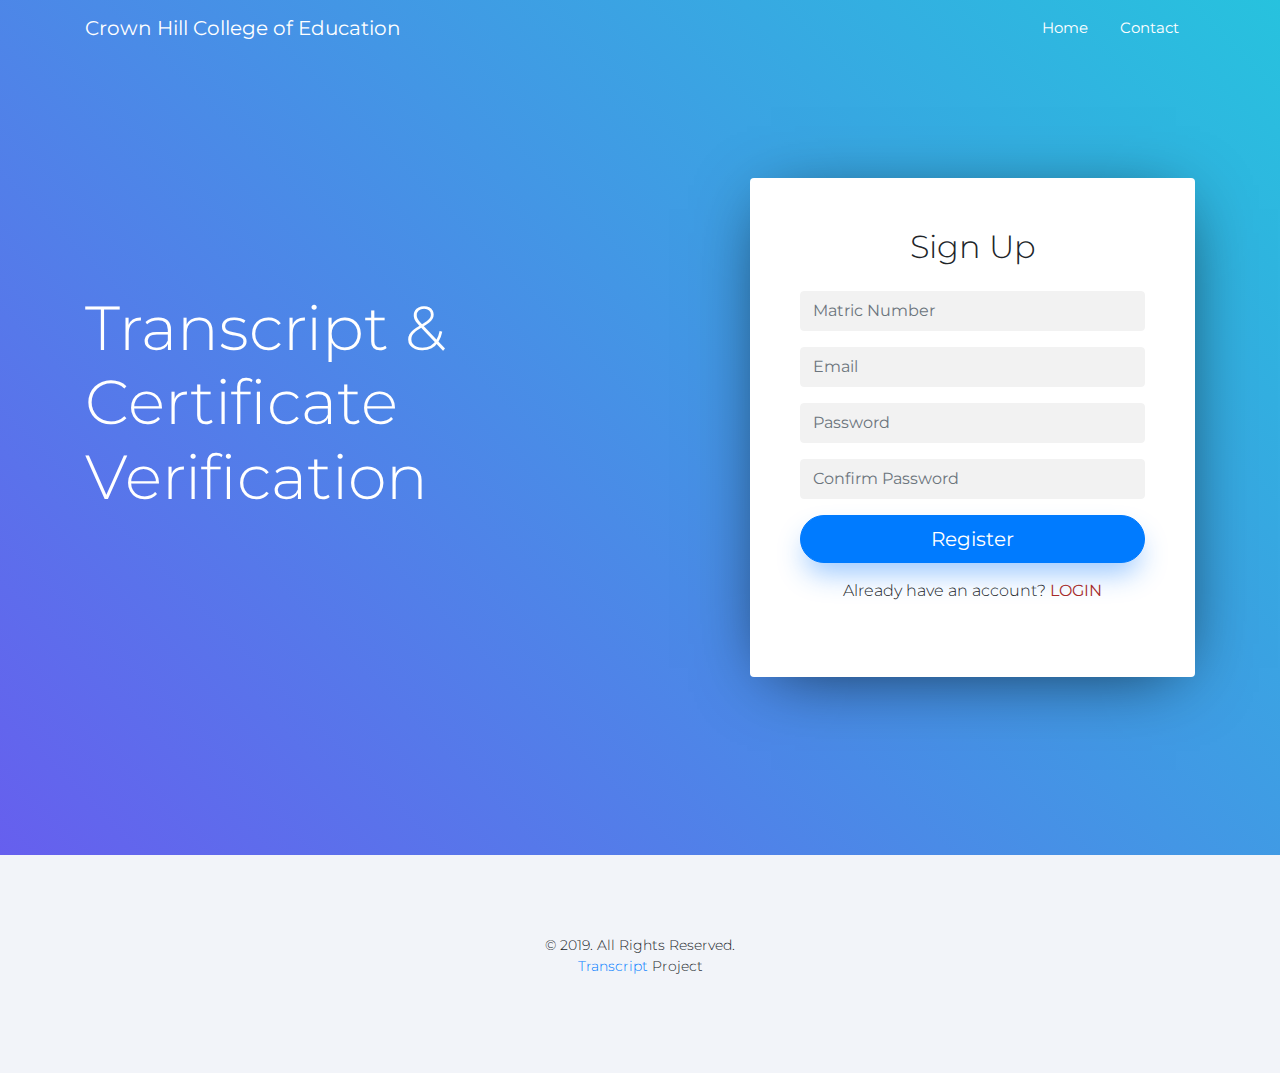
<file: index.html>
<!DOCTYPE html>
<html lang="en">
  <head>
    <meta charset="utf-8" />
    <meta
      name="viewport"
      content="width=device-width, initial-scale=1, shrink-to-fit=no"
    />

    <title>Transcript</title>
    <meta name="description" content="Transcript" />
    <meta name="keywords" content="Transcript" />

    <link
      href="https://fonts.googleapis.com/css?family=Crimson+Text:400,400i,600|Montserrat:200,300,400"
      rel="stylesheet"
    />

    <link rel="stylesheet" href="assets/css/bootstrap/bootstrap.css" />
    <link rel="stylesheet" href="assets/fonts/ionicons/css/ionicons.min.css" />

    <link
      rel="stylesheet"
      href="assets/fonts/fontawesome/css/font-awesome.min.css"
    />

    <link rel="stylesheet" href="assets/css/slick.css" />
    <link rel="stylesheet" href="assets/css/slick-theme.css" />

    <link rel="stylesheet" href="assets/css/helpers.css" />
    <link rel="stylesheet" href="assets/css/style.css" />
    <link rel="stylesheet" href="assets/css/defaultStyle.css" />
    <link rel="stylesheet" href="assets/css/landing-2.css" />
  </head>
  <body data-spy="scroll" data-target="#pb-navbar" data-offset="200">
    <nav
      class="navbar navbar-expand-lg navbar-dark pb_navbar pb_scrolled-light"
      id="pb-navbar"
    >
      <div class="container">
        <a class="navbar-brand" href="index.html">Crown Hill College of Education</a>
        <button
          class="navbar-toggler ml-auto"
          type="button"
          data-toggle="collapse"
          data-target="#probootstrap-navbar"
          aria-controls="probootstrap-navbar"
          aria-expanded="false"
          aria-label="Toggle navigation"
        >
          <span><i class="ion-navicon"></i></span>
        </button>
        <div class="collapse navbar-collapse" id="probootstrap-navbar">
          <ul class="navbar-nav ml-auto">
            <li class="nav-item">
              <a class="nav-link" href="index.html">Home</a>
            </li>
            <!-- <li class="nav-item">
              <a class="nav-link" href="#">FAQ</a>
            </li> -->
            <li class="nav-item">
              <a class="nav-link" href="contact.html">Contact</a>
            </li>
            </li>
          </ul>
        </div>
      </div>
    </nav>
    <!-- END nav -->

    <section
      class="pb_cover_v3 overflow-hidden cover-bg-indigo cover-bg-opacity text-left pb_gradient_v1"
      id="section-home"
    >
      <div class="container">
        <div class="row align-items-center justify-content-center">
          <div class="col-md-6">
            <h2 class="heading mb-3">Transcript & Certificate Verification</h2>
            <div class="sub-heading">
              <p class="mb-4">
                &nbsp;
              </p>
            </div>
          </div>
          <div class="col-md-1"></div>
          <div class="col-md-5 relative align-self-center">
            <!-- START SIGN UP FORM -->
            <form action="#" class="bg-white rounded pb_form_v1 showElement" id="signUp">
              <h2 class="mb-4 mt-0 text-center">Sign Up</h2>
              <div class="form-group">
                <input
                  type="text"
                  name="matricNumber"
                  class="form-control pb_height-40 reverse"
                  placeholder="Matric Number"
                  required
                />
              </div>
              <div class="form-group">
                <input
                  type="email"
                  name="email"
                  class="form-control pb_height-40 reverse"
                  placeholder="Email"
                  required
                />
              </div>
              <div class="form-group">
                <input
                  type="password"
                  name="password"
                  class="form-control pb_height-40 reverse"
                  placeholder="Password"
                  required
                />
              </div>
              <div class="form-group">
                <input
                  type="password"
                  name="confirmPassword"
                  class="form-control pb_height-40 reverse"
                  placeholder="Confirm Password"
                  required
                />
              </div>
              <div class="form-group">
                <input
                  type="submit"
                  class="btn btn-primary btn-lg btn-block pb_btn-pill  btn-shadow-blue"
                  value="Register"
                />
              </div>
              <div class="mb-4 mt-0 text-center">
                <p>Already have an account? <a href="#" id="logInLink" onclick="showElement('login'); 
                  hideElement('signUp'); return false; " ><b>LOGIN</b></a></p>
              </div>
            </form>
            <!-- End SIGN UP FORM -->
            <!-- LOGIN FORM -->
            <form action="#" class="bg-white rounded pb_form_v1 hideElement" id="login">
              <h2 class="mb-4 mt-0 text-center">Login</h2>
              <div class="form-group">
                <input
                  type="text"
                  class="form-control pb_height-40 reverse"
                  placeholder="Email or Matric Number "
                />
              </div>
              
              <div class="form-group">
                <input
                  type="password"
                  class="form-control pb_height-40 reverse"
                  placeholder="Password"
                />
              </div>
              <div class="form-group">
                <input
                  type="submit"
                  class="btn btn-warning btn-lg btn-block pb_btn-pill  btn-shadow-blue"
                  value="Login"
                />
              </div>
              <div class="mb-4 mt-0 text-center">
                <p>Don't have an account? <a href="#" id="signUpLink" 
                  onclick="showElement('signUp'); hideElement('login'); return false; " ><b>SIGN UP</b></a></p>
              </div>
            </form>
            <!-- END LOGIN FORM -->
          </div>
        </div>
      </div>
    </section>
    <!-- END section -->

    <footer class="pb_footer bg-light" role="contentinfo">
      <div class="container">
        <div class="row">
          <div class="col text-center">
            <p class="pb_font-14">
              &copy; 2019. All Rights Reserved. <br />
              <a href="#">Transcript</a> Project
            </p>
          </div>
        </div>
      </div>
    </footer>

    <!-- loader -->
    <div id="pb_loader" class="show fullscreen">
      <svg class="circular" width="48px" height="48px">
        <circle
          class="path-bg"
          cx="24"
          cy="24"
          r="22"
          fill="none"
          stroke-width="4"
          stroke="#eeeeee"
        />
        <circle
          class="path"
          cx="24"
          cy="24"
          r="22"
          fill="none"
          stroke-width="4"
          stroke-miterlimit="10"
          stroke="#1d82ff"
        />
      </svg>
    </div>

    <script src="assets/js/jquery.min.js"></script>

    <script src="assets/js/popper.min.js"></script>
    <script src="assets/js/bootstrap.min.js"></script>
    <script src="assets/js/slick.min.js"></script>
    <script src="assets/js/jquery.mb.YTPlayer.min.js"></script>

    <script src="assets/js/jquery.waypoints.min.js"></script>
    <script src="assets/js/jquery.easing.1.3.js"></script>

    <script src="assets/js/main.js"></script>
    <script src="assets/js/app/default.js"></script>
  </body>
</html>
</file>
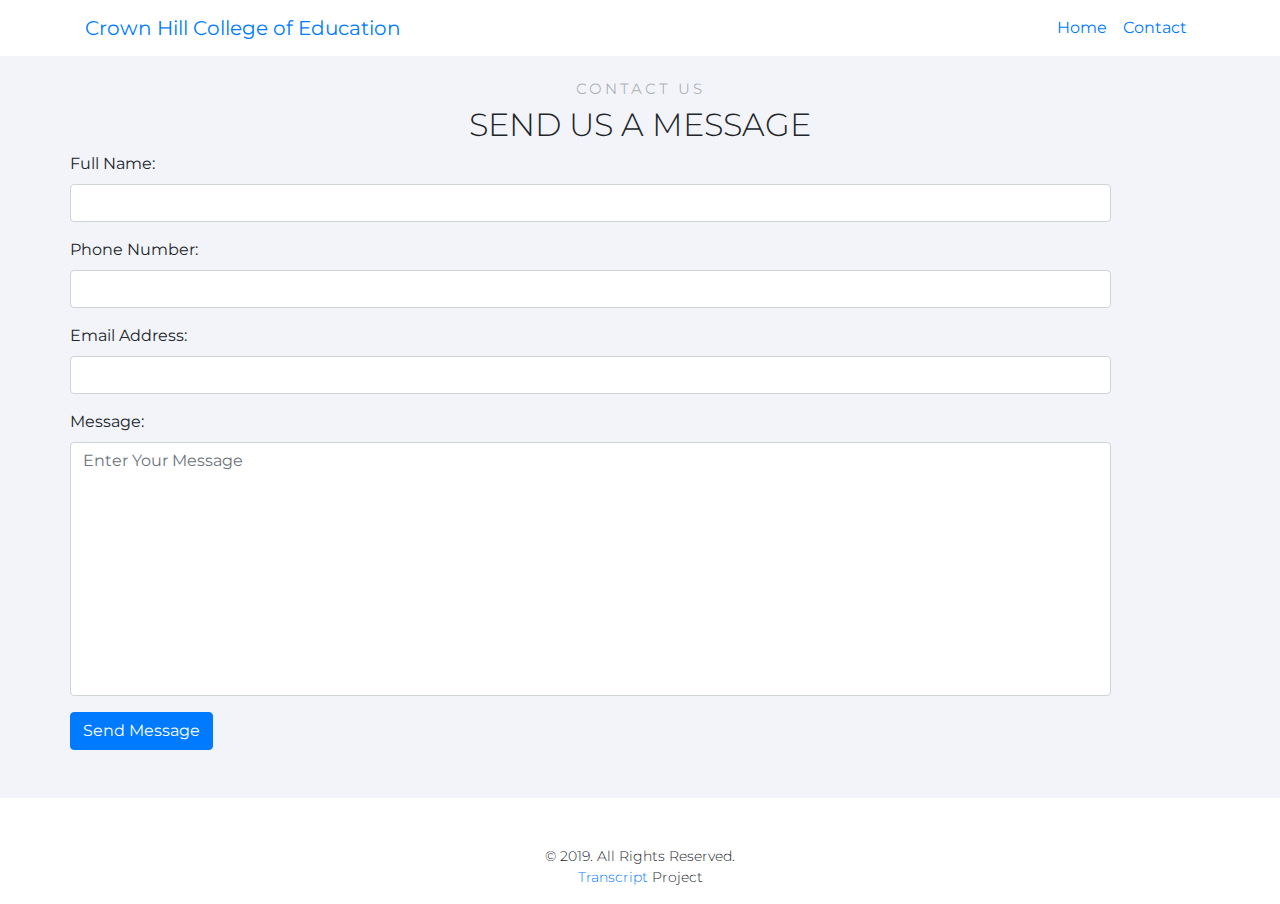
<file: contact.html>
<!doctype html>
<html lang="en">

  <head>

    <meta charset="utf-8">
    <meta name="viewport" content="width=device-width, initial-scale=1, shrink-to-fit=no">
    <meta name="description" content="">
    <meta name="author" content="">
  
    <title>Contact</title>

    <link
    href="https://fonts.googleapis.com/css?family=Crimson+Text:400,400i,600|Montserrat:200,300,400"
    rel="stylesheet"
  />

  <link rel="stylesheet" href="assets/css/bootstrap/bootstrap.css" />
  <link rel="stylesheet" href="assets/fonts/ionicons/css/ionicons.min.css" />

  <link
    rel="stylesheet"
    href="assets/fonts/fontawesome/css/font-awesome.min.css"
  />

  <link rel="stylesheet" href="assets/css/slick.css" />
  <link rel="stylesheet" href="assets/css/slick-theme.css" />

  <link rel="stylesheet" href="assets/css/helpers.css" />
  <link rel="stylesheet" href="assets/css/style.css" />
  <link rel="stylesheet" href="assets/css/defaultStyle.css" />
  <link rel="stylesheet" href="assets/css/landing-2.css" />

  </head>

  <body>
    <nav
      class="navbar navbar-expand-lg"
      id="pb-navbar"
    >
      <div class="container">
        <a class="navbar-brand" href="index.html">Crown Hill College of Education</a>
        <button
          class="navbar-toggler ml-auto"
          type="button"
          data-toggle="collapse"
          data-target="#probootstrap-navbar"
          aria-controls="probootstrap-navbar"
          aria-expanded="false"
          aria-label="Toggle navigation"
        >
          <span><i class="ion-navicon"></i></span>
        </button>
        <div class="collapse navbar-collapse" id="probootstrap-navbar">
          <ul class="navbar-nav ml-auto">
            <li class="nav-item">
              <a class="nav-link" href="index.html">Home</a>
            </li>
            <!-- <li class="nav-item active">
              <a class="nav-link" href="#">FAQ</a>
            </li> -->
            <li class="nav-item">
              <a class="nav-link active" href="contact.html">Contact</a>
            </li>
            </li>
          </ul>
        </div>
      </div>
    </nav>
    <!-- END nav -->

    <!-- Page Content -->
      <section class="bg-light">
        <div class="container">
          <br/>
            <h5 class="text-center text-uppercase pb_font-15 mb-2 pb_color-dark-opacity-3 pb_letter-spacing-2">
              <strong>Contact Us</strong>
            </h5>
            <h2 class="text-center text-uppercase">Send Us a Message</h2>
          <div class="row">
            <form name="sentMessage" id="contactForm" novalidate>
              <div class="control-group form-group">
                <div class="controls">
                  <label>Full Name:</label>
                  <input type="text" class="form-control" id="name" required data-validation-required-message="Please enter your name."  value="">
                  <p class="help-block"></p>
                </div>
              </div>
              <div class="control-group form-group">
                <div class="controls">
                  <label>Phone Number:</label>
                  <input type="tel" class="form-control" id="phone" required data-validation-required-message="Please enter your phone number." value="" >
                </div>
              </div>
              <div class="control-group form-group">
                <div class="controls">
                  <label>Email Address:</label>
                  <input type="email" class="form-control" id="email" required data-validation-required-message="Please enter your email address." value="">
                </div>
              </div>
              <div class="control-group form-group">
                <div class="controls">
                  <label>Message:</label>
                  <textarea rows="10" cols="100" class="form-control" id="message" required data-validation-required-message="Please enter your message" maxlength="999" style="resize:none" placeholder="Enter Your Message"></textarea>
                </div>
              </div>
              <div id="success"></div>
              <!-- For success/fail messages -->
              <button type="submit" class="btn btn-primary" id="sendMessageButton">Send Message</button>
            </form>
          </div>
        </div>
        <br/> <br/>
      </section>
      <!-- END section -->
      
    <!-- /container -->
    
    <!-- Footer -->
    <footer>
        <br /><br />
        <div class="container">
          <div class="row">
            <div class="col text-center">
              <p class="pb_font-14">
                &copy; 2019. All Rights Reserved. <br />
                <a href="#">Transcript</a> Project
              </p>
            </div>
          </div>
        </div>
      </footer>

    <!-- Bootstrap core JavaScript -->
    <script src="assets/js/jquery.min.js"></script>
    <script src="assets/js/bootstrap.min.js"></script>
    <script src="assets/js/app/jqBootstrapValidation.js"></script>
    <script src="assets/js/app/contact.js"></script>
  </body>
</html>
</file>
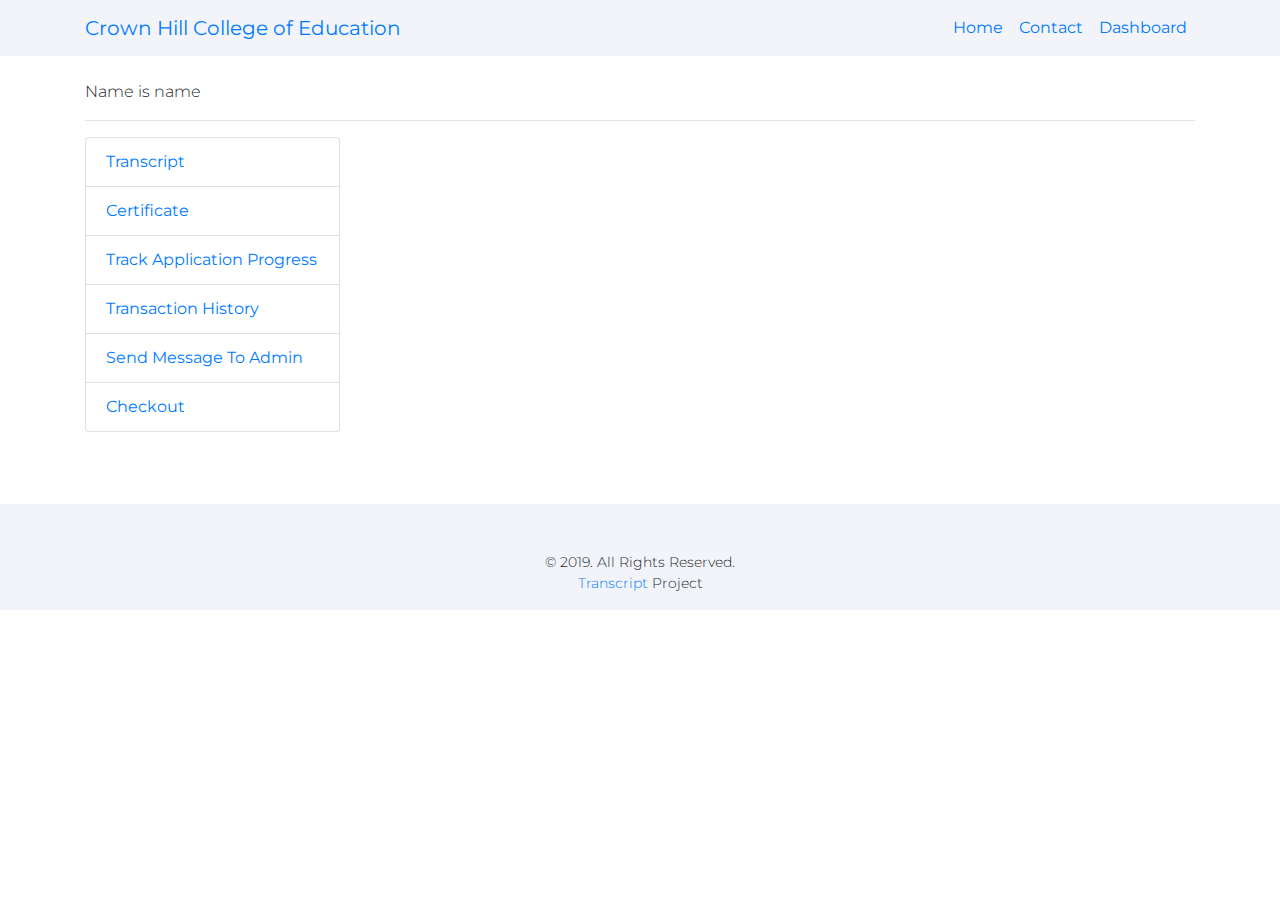
<file: dashboard.html>
<!doctype html>
<html lang="en">

  <head>

    <meta charset="utf-8">
    <meta name="viewport" content="width=device-width, initial-scale=1, shrink-to-fit=no">
    <meta name="description" content="">
    <meta name="author" content="">
  
    <title>Contact</title>

    <link
    href="https://fonts.googleapis.com/css?family=Crimson+Text:400,400i,600|Montserrat:200,300,400"
    rel="stylesheet"
  />

  <link rel="stylesheet" href="assets/css/bootstrap/bootstrap.css" />
  <link rel="stylesheet" href="assets/fonts/ionicons/css/ionicons.min.css" />

  <link
    rel="stylesheet"
    href="assets/fonts/fontawesome/css/font-awesome.min.css"
  />

  <link rel="stylesheet" href="assets/css/slick.css" />
  <link rel="stylesheet" href="assets/css/slick-theme.css" />

  <link rel="stylesheet" href="assets/css/helpers.css" />
  <link rel="stylesheet" href="assets/css/style.css" />
  <link rel="stylesheet" href="assets/css/defaultStyle.css" />
  <link rel="stylesheet" href="assets/css/landing-2.css" />

  </head>

  <body>
    <nav
      class="navbar navbar-expand-lg bg-light"
      id="pb-navbar"
    >
      <div class="container">
        <a class="navbar-brand" href="index.html">Crown Hill College of Education</a>
        <button
          class="navbar-toggler ml-auto"
          type="button"
          data-toggle="collapse"
          data-target="#probootstrap-navbar"
          aria-controls="probootstrap-navbar"
          aria-expanded="false"
          aria-label="Toggle navigation"
        >
          <span><i class="ion-navicon"></i></span>
        </button>
        <div class="collapse navbar-collapse" id="probootstrap-navbar">
          <ul class="navbar-nav ml-auto">
            <li class="nav-item">
              <a class="nav-link" href="index.html">Home</a>
            </li>
            <!-- <li class="nav-item active">
              <a class="nav-link" href="#">FAQ</a>
            </li> -->
            <li class="nav-item">
              <a class="nav-link" href="contact.html">Contact</a>
            </li>
            <li class="nav-item">
                <a class="nav-link active" href="dashboard.html">Dashboard</a>
              </li>
            </li>
          </ul>
        </div>
      </div>
    </nav>
    <!-- END nav -->

    <!-- Page Content -->
      <section class="bg-white">
        <br/>
        <div class="container">
          <p>Name is name</p> 
          <hr>
          <div class="row">
              <div class="col-lg-3 mb-4">
                  <div class="list-group">
                    <a href="#" class="list-group-item ">Transcript</a>
                      <a href="#" class="list-group-item">Certificate</a>
                      <a href="#" class="list-group-item ">Track Application Progress</a>
                      <a href="#" class="list-group-item ">Transaction History</a>
                      <a href="contact.html" class="list-group-item">Send Message To Admin</a>
                      <a href="#" class="list-group-item ">Checkout</a>
                  </div>
                </div>
          </div>
        </div>
        <br/> <br/>
      </section>
      <!-- END section -->
      
    <!-- /container -->
    
    <!-- Footer -->
    <footer class="bg-light">
        <br /><br />
        <div class="container">
          <div class="row">
            <div class="col text-center">
              <p class="pb_font-14">
                &copy; 2019. All Rights Reserved. <br />
                <a href="#">Transcript</a> Project
              </p>
            </div>
          </div>
        </div>
      </footer>

    <!-- Bootstrap core JavaScript -->
    <script src="assets/js/jquery.min.js"></script>
    <script src="assets/js/bootstrap.min.js"></script>
    <script src="assets/js/app/jqBootstrapValidation.js"></script>
    <script src="assets/js/app/contact.js"></script>
  </body>
</html>
</file>
